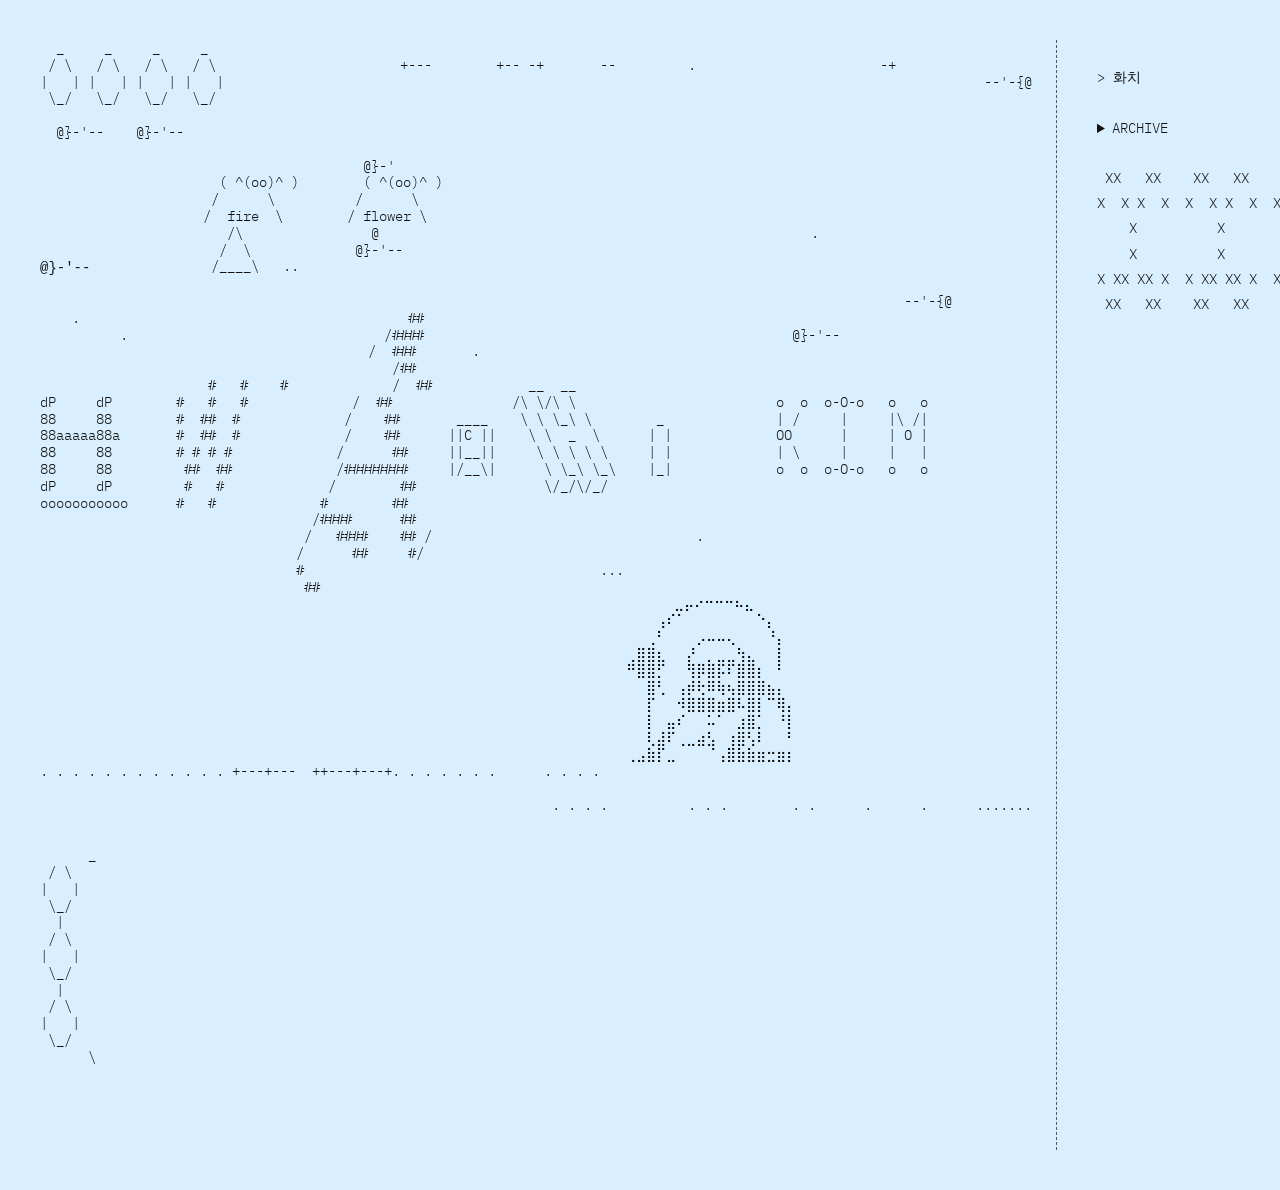
<file: index.html>
<!DOCTYPE html>
<html lang="en">
<head>
  <meta charset="UTF-8">
    <link rel="stylesheet" href="style.css"> <!-- 이 부분이 중요합니다 -->
  <link rel="stylesheet" href="style.css"> 
    <link rel="stylesheet" href="project-detail.css">
</head>
<meta charset="UTF-8">
<title>HWACHI KIM</title>
  
<style>
  /* 구글 폰트 불러오기 */
  @import url('https://fonts.googleapis.com/css2?family=IBM+Plex+Mono:wght@400;600&display=swap');

  body {
    margin: 0;
    padding: 0;
  }

  /* 전체 컨테이너 설정 */
  .terminal-wrapper {
    background-color: #d9efff; 
    color: #111; 
font-family: 'Courier New', Courier, monospace; 
  /* ... 나머지 동일 ... */
}

/* 하지만 아스키 아트가 담긴 <pre> 태그만은 IBM Plex Mono를 강제합니다 */
pre {
  font-family: 'IBM Plex Mono', monospace !important;
}
    font-weight: 200;
    display: flex; 
    justify-content: space-between; 
    padding: 20px 40px 40px 40px;
    min-height: 100vh; 
    box-sizing: border-box;
    overflow-x: hidden; 
    line-height: 1.2;
    font-size: 13px;
  }

  .terminal-wrapper a {
    text-decoration: none; 
    color: inherit;
  }
  
.terminal-wrapper a:hover {
  background-color: transparent; /* 배경색 변화 없음 */
  color: inherit;                /* 글자색 변화 없음 (기존 색상 유지) */
}

  .right-panel {
    flex: 0 0 350px; 
    border-left: 1px dashed #555; 
    padding-left: 40px;
  }
  /* 돼지 애니메이션 */
    @keyframes float {
      0%, 100% { transform: translateY(0); }
      50% { transform: translateY(-10px); }
    }
    .floating-text {
      animation: float 4s ease-in-out infinite;
      display: inline-block;
    }
</style>
</head>
<body>
<div class="terminal-wrapper">

<div style="flex: 1;">
  <pre style="margin: 0;">
  _     _     _     _                                       
 / \   / \   / \   / \                       +---        +-- -+       --         .                       -+                
|   | |   | |   | |   |                                                                                               --'-{@   
 \_/   \_/   \_/   \_/  
    
  @}-'--    @}-'--  
</pre>                                                                         @}-'-- 
                                                                        
  <pre class="floating-text" style="margin: 0;">                  
                                 @}-'                                         
               ( ^(oo)^ )        ( ^(oo)^ )
              /      \          /      \
             /  fire  \        / flower \
                /\                @                                                      .
               /  \             @}-'--
              /____\   ..
</pre>

  <pre style="margin: 0;">                               
                                                                                                            --'-{@
    .                                         ##       
          .                                /####                                              @}-'--  
                                         /  ###       .
                                            /##       
                     #   #    #             /  ##            __  __         
dP     dP        #   #   #             /  ##               /\ \/\ \                         o  o  o-O-o   o   o 
88     88        #  ##  #             /    ##       ____    \ \ \_\ \        _              | /     |     |\ /| 
88aaaaa88a       #  ##  #             /    ##      ||C ||    \ \  _  \      | |             OO      |     | O | 
88     88        # # # #             /      ##     ||__||     \ \ \ \ \     | |             | \     |     |   | 
88     88         ##  ##             /########     |/__\|      \ \_\ \_\    |_|             o  o  o-O-o   o   o 
dP     dP         #   #             /        ##                \/_/\/_/      
ooooooooooo      #   #             #        ##   
                                  /####      ##  
                                 /   ####    ## /                                 .
                                /      ##     #/ 
                                #                                     ...                
                                 ##                                      
⠀⠀⠀⠀                                                                         ⠀⣀⡤⠔⠒⠒⠒⠦⣄⠀⠀⠀⠀
⠀⠀⠀                                                                        ⠀⢠⠎⠁⠀⠀⠀⠀⠀⠀⠀⠑⡄⠀⠀
⠀⠀                                                                        ⠀⢀⠃⠀⠀⠀⡠⠤⠤⢄⠀⠀⠀⠘⡄⠀
                                                                        ⠀⢀⣿⣿⣆⠀⠀⡜⠀⡀⣀⣀⢳⣄⠀⠀⡇⠀
                                                                        ⠀⠛⣿⣿⡋⠀⠀⢻⡿⣿⡯⠏⣿⣿⡆⠀⠃
⠀                                                                        ⠀⠀⣿⢃⠀⢠⡾⢗⠿⢷⢦⣿⣿⣿⣦⡄⠀ 
⠀                                                                        ⠀⠀⡏⠀⠀⠺⣿⣿⣿⣶⣿⠧⣿⡇⠉⢿⡄
⠀                                                                        ⠀⠀⡇⠀⣤⠎⠀⠀⠥⠁⠀⣰⣿⡁⠀⠘⡇
                                                                        ⠀⠀⠀⢇⣼⠏⢀⣀⣴⣣⠀⢰⣿⢣⠇⠀⠀⠃
                                                                        ⠀⢀⣠⣷⡏⣀⠀⠀⠀⠈⢠⣿⣷⣷⣶⣒⣶⡆
. . . . . . . . . . . . +---+---  ++---+---+. . . . . . .      . . . .
      
                                                                . . . .          . . .        . .      .      .      .......

           
      _
 / \
|   |
 \_/
  |
 / \
|   |
 \_/
  |
 / \
|   |
 \_/
      \


      

    
</pre>
  </div>

  <!-- RIGHT SIDE -->
  <div class="right-panel">
    <pre style="margin: 0; line-height: 1.8;">
<b style="font-weight: 400;"></b>
> <a href="/">화치</a>

<details style="display: inline-block; cursor: pointer;">
  <summary style="outline: none;">ARCHIVE</summary>
    ├── <a href="portfolio.html">Portfolio</a>
</details>

 XX   XX    XX   XX    XX    XX
X  X X  X  X  X X  X  X  X  X  X
    X          X          X
    X          X          X
X XX XX X  X XX XX X  X XX  XX X
 XX   XX    XX   XX    XX    XX
</pre>
</div>

</div>

</body>
</html>
</file>
<file: style.css>
/* 1. 배경 애니메이션 정의 */
@keyframes change-color {
  0%   { background-color: #d9efff; } /* 시작: 하늘색 */
  100% { background-color: #fffcc7; } /* 끝: 버터색 */
}

/* 2. 전체 컨테이너 설정 */
.terminal-wrapper {
  animation: change-color 20s infinite alternate; /* 20초 동안 부드럽게 반복 */
  color: #111; 
  font-family: 'IBM Plex Mono', monospace; 
  font-weight: 300; /* 전체 폰트 굵기 조절 */
  display: flex; 
  justify-content: space-between; 
  padding: 40px; 
  min-height: 100vh; 
  box-sizing: border-box;
  overflow-x: hidden; 
  line-height: 1.2;
  font-size: 14px;
}

/* 텍스트가 아주 미세하게 떠다니는 애니메이션 */
@keyframes float {
  0%, 100% { transform: translateY(0); }
  50% { transform: translateY(-5px); } /* 위아래로 5px씩 움직임 */
}

/* 움직임을 적용할 클래스 정의 */
.floating-text {
  animation: float 4s ease-in-out infinite;
  display: inline-block; /* 애니메이션이 적용되도록 설정 */
}

/* 3. 링크 스타일 (호버 효과 제거) */
.terminal-wrapper a {
  text-decoration: none; 
  color: inherit;
}

.terminal-wrapper a:hover {
  background-color: transparent;
  color: inherit;
}

/* 4. 오른쪽 패널 설정 */
.right-panel {
  flex: 0 0 350px; 
  border-left: 1px dashed #555; 
  padding-left: 40px;
}
</file>
<file: project-detail.css>

</file>
